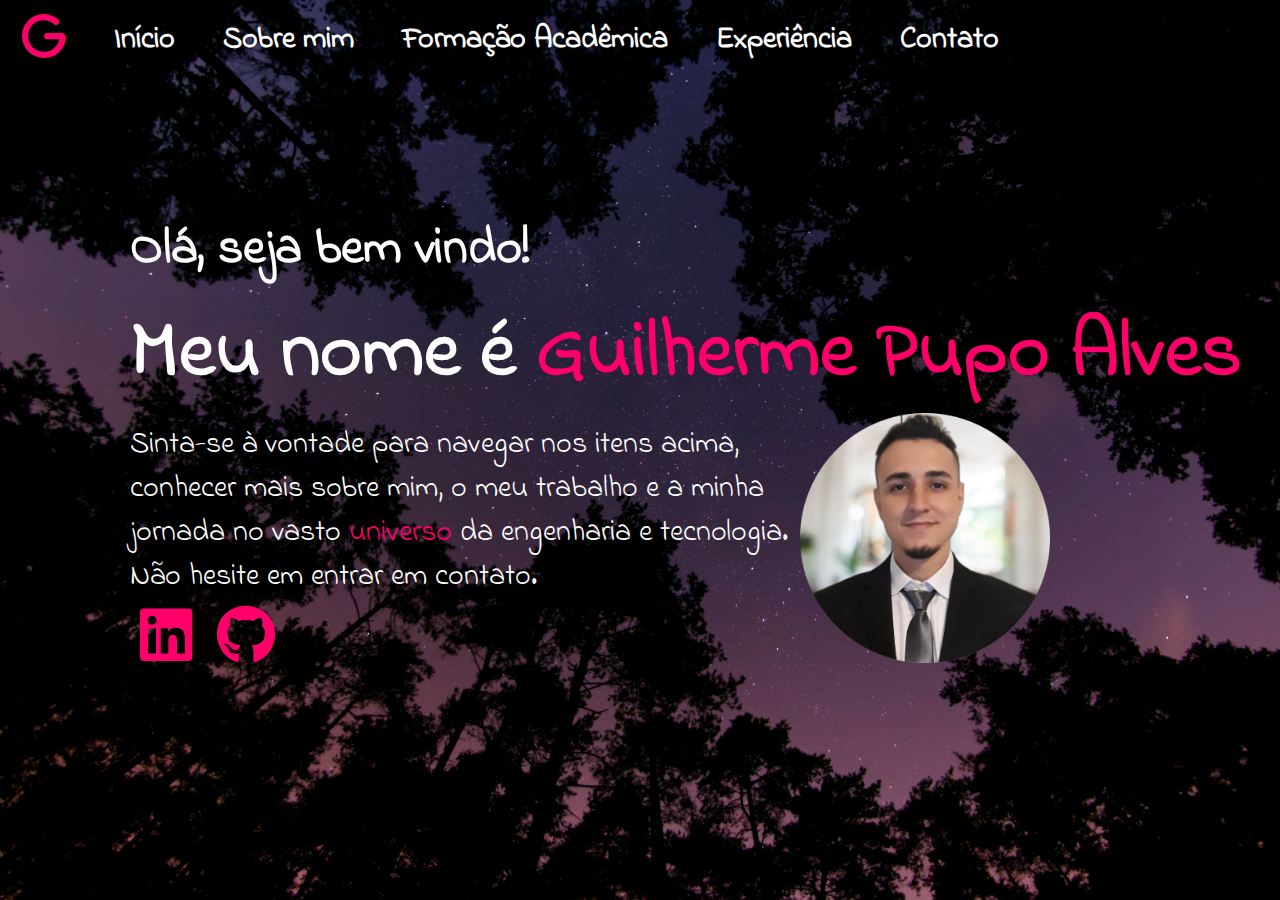
<file: index.html>
<!DOCTYPE html>
<html lang="en">
<head>
    <meta charset="UTF-8">
    <meta name="viewport" content="width=device-width, initial-scale=1.0">
    <title>Bem vindo - Gui Pupo Alves</title>
    <link rel="stylesheet" href="styleindex.css">
    <link rel="stylesheet" href="https://cdnjs.cloudflare.com/ajax/libs/font-awesome/6.1.0/css/all.min.css">
</head>
<body>
    <div class="background">
        <header>
            <div class="logo">
                <i class="fa-solid fa-g fa-bounce"></i>
            </div><!--logo-->
            <div class="navbar">
                <li>
                    <a href="index.html">Início</a>
                </li>
                <li>
                    <a href="sobremim.html">Sobre mim</a>
                </li>
                <li>
                    <a href="formacao.html">Formação Acadêmica</a>
                </li>
                <li>
                    <a href="exp.html">Experiência</a>
                </li>
                <li>
                    <a href="contato.html">Contato</a>
                </li>

            </div><!--navbar-->
        </header>
        <div class="container-text">
            <div class="text">
                <h3>Olá, seja bem vindo!</h3>
                <h1>Meu nome é <span>Guilherme Pupo Alves</span></h1>
                <div class="fotoperfil">
                    <img class="foto" src="/imagens/fundo3redondo.png" width="250" height="250" alt="Foto de perfil">
                </div><!--foto-perfil-->
                <p>Sinta-se à vontade para navegar nos itens acima, <br> conhecer mais sobre mim, o meu trabalho e a minha jornada no vasto <span>universo</span> da engenharia e tecnologia.<br> Não hesite em entrar em contato.</p>
                <div class="redes">
                    <a href="https://www.linkedin.com/in/guipupoalves/" aria-label="Meu linkedin"><i class="fa-brands fa-linkedin"></i></a>
                    <a href="https://github.com/guipupoalves" aria-label="Meu Github"><i class="fa-brands fa-github"></i></a>
                </div>
            </div><!--texto-->
        </div>
    </div><!--background-->
</body>
</html>
</file>
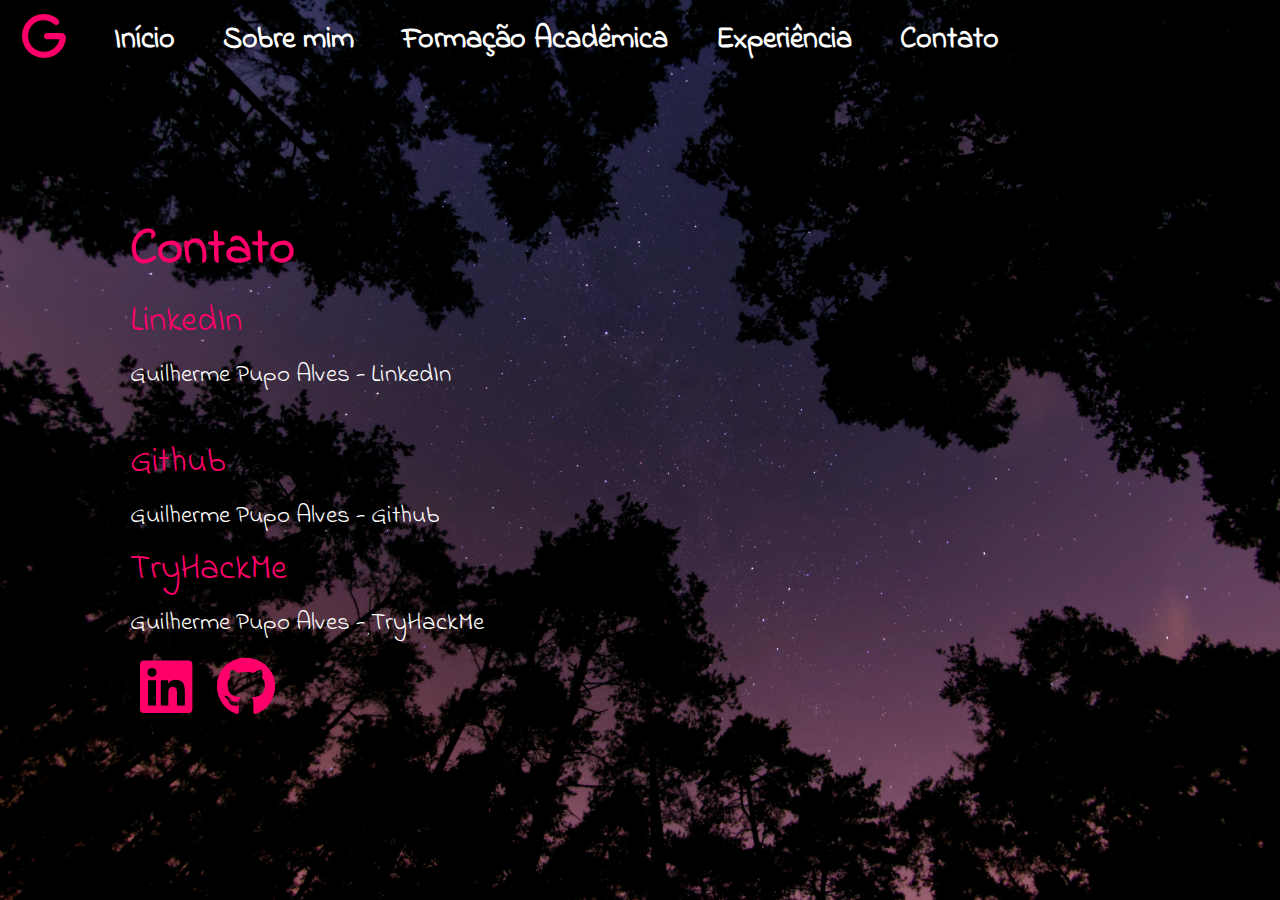
<file: contato.html>
<!DOCTYPE html>
<html lang="en">
<head>
    <meta charset="UTF-8">
    <meta name="viewport" content="width=device-width, initial-scale=1.0">
    <title>Bem vindo - Gui Pupo Alves</title>
    <link rel="stylesheet" href="stylecontato.css">
    <link rel="stylesheet" href="https://cdnjs.cloudflare.com/ajax/libs/font-awesome/6.1.0/css/all.min.css">
</head>
<body>
    <div class="background">
        <header>
            <div class="logo">
                <i class="fa-solid fa-g fa-bounce"></i>
            </div><!--logo-->
            <div class="navbar">
                <li>
                    <a href="index.html">Início</a>
                </li>
                <li>
                    <a href="sobremim.html">Sobre mim</a>
                </li>
                <li>
                    <a href="formacao.html">Formação Acadêmica</a>
                </li>
                <li>
                    <a href="exp.html">Experiência</a>
                </li>
                <li>
                    <a href="contato.html">Contato</a>
                </li>

            </div><!--navbar-->
        </header>
        <div class="container-text">
            <div class="text">
                <h3><span>Contato</span></h3>
                <p><span id="uni">LinkedIn</span><br>
                    <p id="descricao"><a id="links" href="https://www.linkedin.com/in/guipupoalves/">Guilherme Pupo Alves - LinkedIn</a></p>
                </p>
                <br>
                <p><span id="uni">Github</span><br>
                    <p id="descricao"><a id="links" href="https://github.com/guipupoalves">Guilherme Pupo Alves - Github</a></p>
                </p>
                <p><span id="uni">TryHackMe</span><br>
                    <p id="descricao"><a id="links" href="https://tryhackme.com/p/GuiPz">Guilherme Pupo Alves - TryHackMe</a></p>
                </p>
                <div class="redes">
                    <a href="https://www.linkedin.com/in/guipupoalves/" aria-label="Meu linkedin"><i class="fa-brands fa-linkedin"></i></a>
                    <a href="https://github.com/guipupoalves" aria-label="Meu github"><i class="fa-brands fa-github"></i></a>
                </div>
            </div><!--texto-->
        </div>
    </div><!--background-->
</body>
</html>
</file>
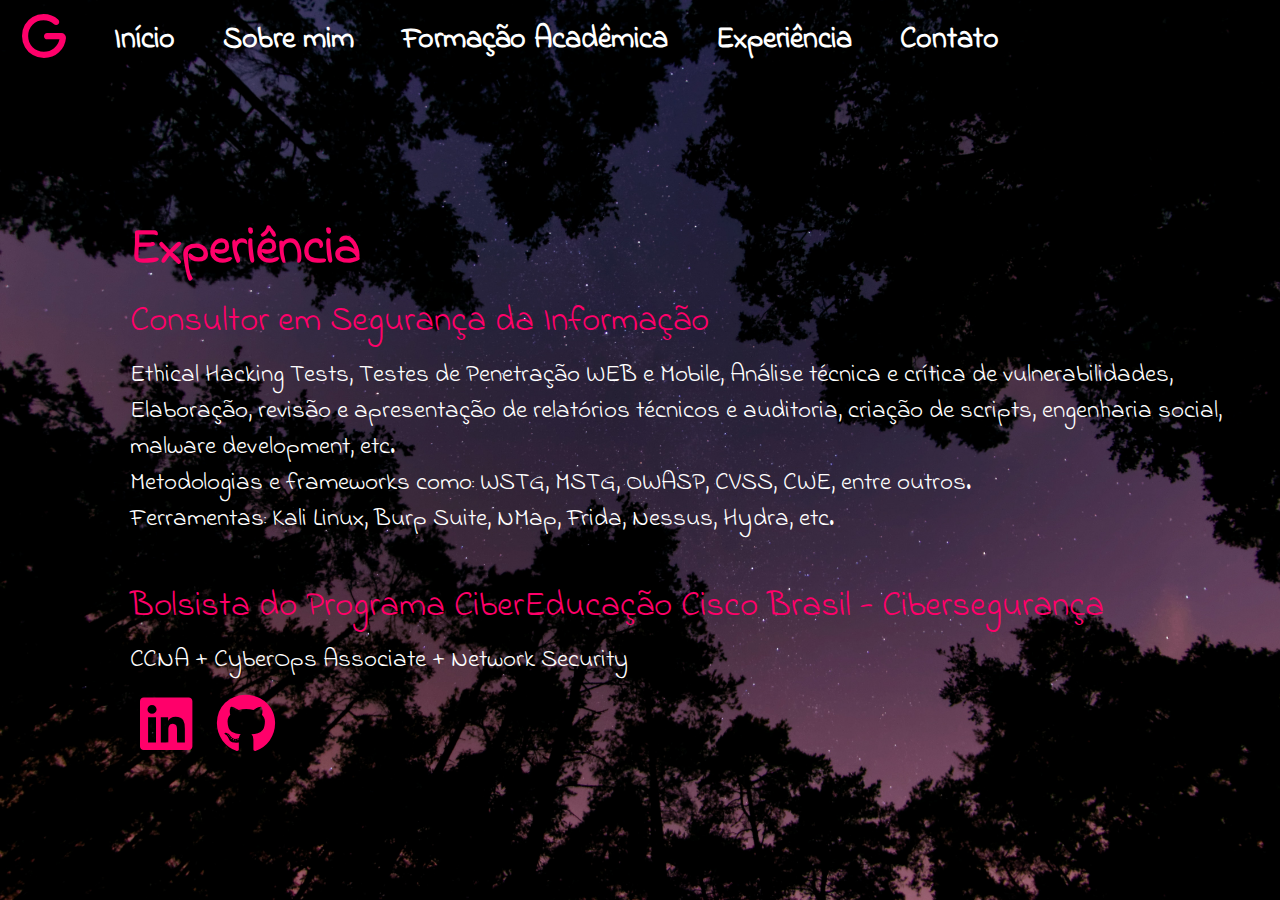
<file: exp.html>
<!DOCTYPE html>
<html lang="en">
<head>
    <meta charset="UTF-8">
    <meta name="viewport" content="width=device-width, initial-scale=1.0">
    <title>Bem vindo - Gui Pupo Alves</title>
    <link rel="stylesheet" href="styleexp.css">
    <link rel="stylesheet" href="https://cdnjs.cloudflare.com/ajax/libs/font-awesome/6.1.0/css/all.min.css">
</head>
<body>
    <div class="background">
        <header>
            <div class="logo">
                <i class="fa-solid fa-g fa-bounce"></i>
            </div><!--logo-->
            <div class="navbar">
                <li>
                    <a href="index.html">Início</a>
                </li>
                <li>
                    <a href="sobremim.html">Sobre mim</a>
                </li>
                <li>
                    <a href="formacao.html">Formação Acadêmica</a>
                </li>
                <li>
                    <a href="exp.html">Experiência</a>
                </li>
                <li>
                    <a href="contato.html">Contato</a>
                </li>

            </div><!--navbar-->
        </header>
        <div class="container-text">
            <div class="text">
                <h3><span>Experiência</span></h3>
                <p><span id="uni">Consultor em Segurança da Informação</span><br>
                    <p id="descricao">Ethical Hacking Tests, Testes de Penetração WEB e Mobile, Análise técnica  e crítica de vulnerabilidades, Elaboração, revisão e apresentação de relatórios técnicos e auditoria, criação de scripts, engenharia social, malware development, etc.<br> Metodologias e frameworks como: WSTG, MSTG, OWASP, CVSS, CWE, entre outros.<br>
                    Ferramentas: Kali Linux, Burp Suite, NMap, Frida, Nessus, Hydra, etc.</p>
                </p>
                <br>
                <p><span id="uni">Bolsista do Programa CiberEducação Cisco Brasil - Cibersegurança</span><br>
                    <p id="descricao">CCNA + CyberOps Associate + Network Security</p>
                </p>
                <div class="redes">
                    <a href="https://www.linkedin.com/in/guipupoalves/" aria-label="Meu linkedin"><i class="fa-brands fa-linkedin"></i></a>
                    <a href="https://github.com/guipupoalves" aria-label="Meu github"><i class="fa-brands fa-github"></i></a>
                </div>
            </div><!--texto-->
        </div>
    </div><!--background-->
</body>
</html>
</file>
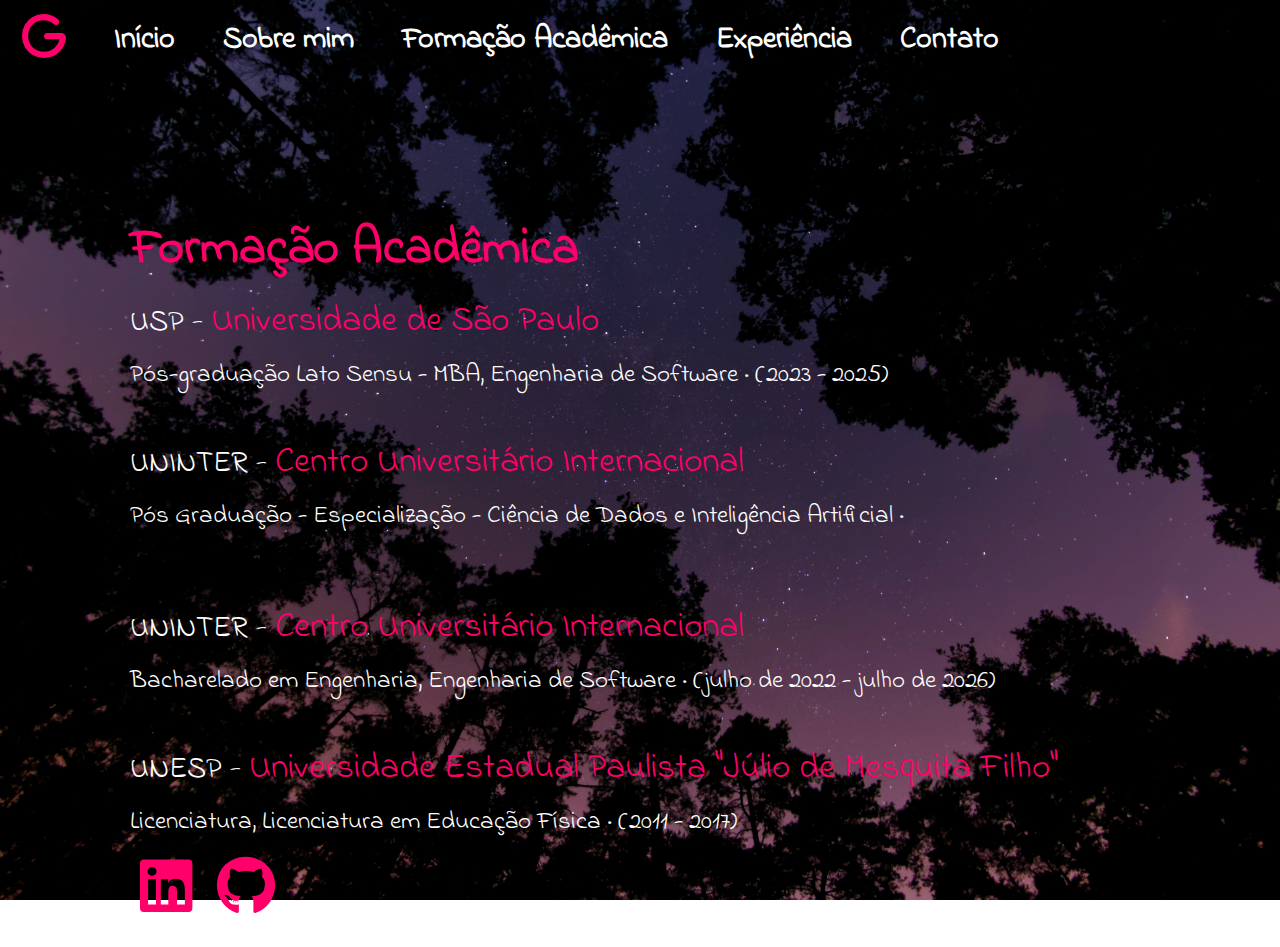
<file: formacao.html>
<!DOCTYPE html>
<html lang="en">
<head>
    <meta charset="UTF-8">
    <meta name="viewport" content="width=device-width, initial-scale=1.0">
    <title>Bem vindo - Gui Pupo Alves</title>
    <link rel="stylesheet" href="styleformacao.css">
    <link rel="stylesheet" href="https://cdnjs.cloudflare.com/ajax/libs/font-awesome/6.1.0/css/all.min.css">
</head>
<body>
    <div class="background">
        <header>
            <div class="logo">
                <i class="fa-solid fa-g fa-bounce"></i>
            </div><!--logo-->
            <div class="navbar">
                <li>
                    <a href="index.html">Início</a>
                </li>
                <li>
                    <a href="sobremim.html">Sobre mim</a>
                </li>
                <li>
                    <a href="formacao.html">Formação Acadêmica</a>
                </li>
                <li>
                    <a href="exp.html">Experiência</a>
                </li>
                <li>
                    <a href="contato.html">Contato</a>
                </li>

            </div><!--navbar-->
        </header>
        <div class="container-text">
            <div class="text">
                <h3><span>Formação Acadêmica</span></h3>
                <p>USP - <span id="uni">Universidade de São Paulo</span><br>
                    <p id="descricao">Pós-graduação Lato Sensu - MBA, Engenharia de Software · (2023 - 2025)</p>
                </p>
                                <br>
                <p>UNINTER - <span id="uni">Centro Universitário Internacional</span><br>
                    <p id="descricao">Pós Graduação - Especialização - Ciência de Dados e Inteligência Artificial · </p>
                </p>
                <br>
                <br>
                <p>UNINTER - <span id="uni">Centro Universitário Internacional</span><br>
                    <p id="descricao">Bacharelado em Engenharia, Engenharia de Software · (julho de 2022 - julho
                        de 2026)</p>
                </p>
                <br>
                <p>UNESP - <span id="uni">Universidade Estadual Paulista "Júlio de Mesquita Filho"</span><br>
                    <p id="descricao">Licenciatura, Licenciatura em Educação Física · (2011 - 2017)</p>
                </p>
                <div class="redes">
                    <a href="https://www.linkedin.com/in/guipupoalves/" aria-label="Meu linkedin"><i class="fa-brands fa-linkedin"></i></a>
                    <a href="https://github.com/guipupoalves" aria-label="Meu github"><i class="fa-brands fa-github"></i></a>
                </div>
            </div><!--texto-->
        </div>
    </div><!--background-->
</body>
</html>
</file>
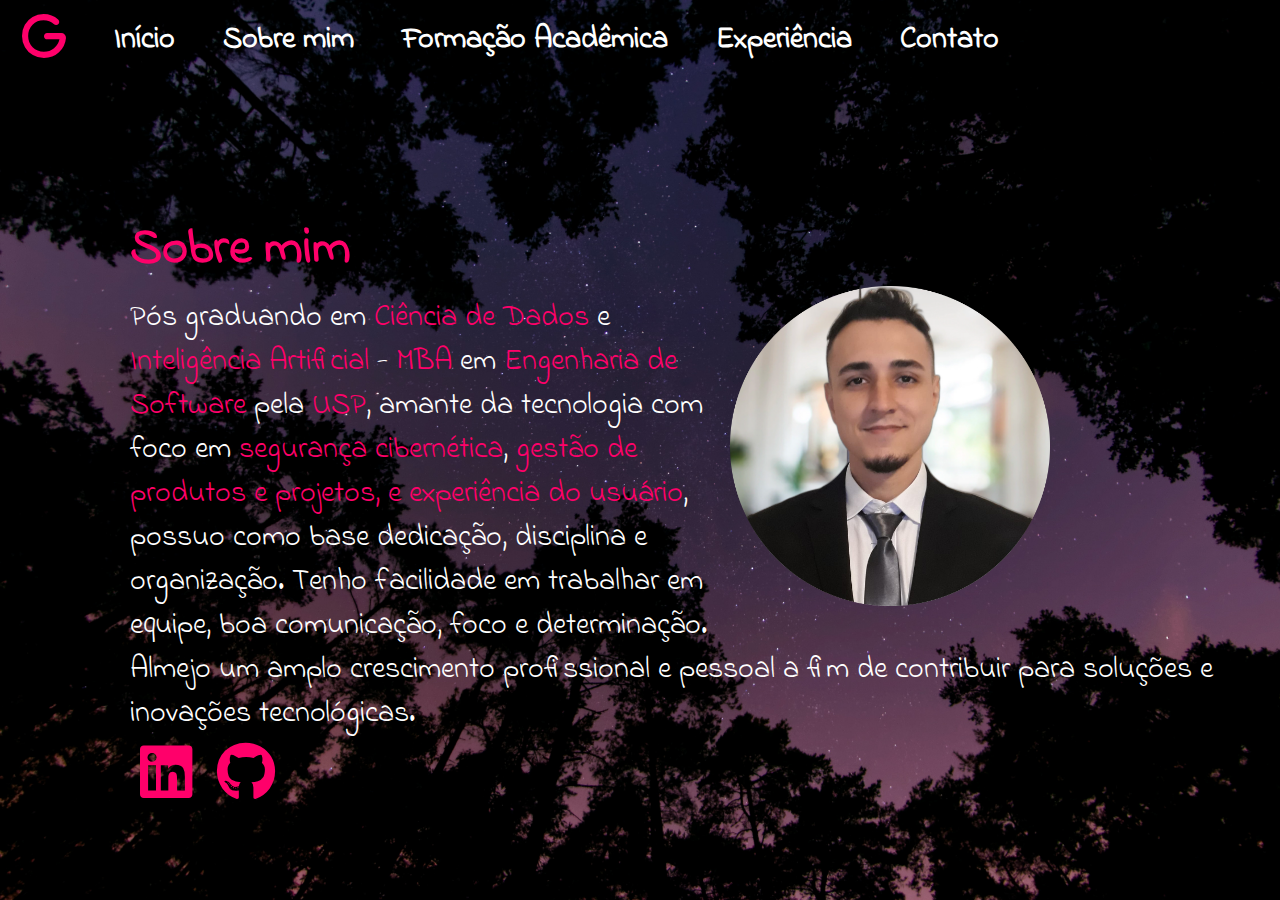
<file: sobremim.html>
<!DOCTYPE html>
<html lang="en">
<head>
    <meta charset="UTF-8">
    <meta name="viewport" content="width=device-width, initial-scale=1.0">
    <title>Bem vindo - Gui Pupo Alves</title>
    <link rel="stylesheet" href="stylesobremim.css">
    <link rel="stylesheet" href="https://cdnjs.cloudflare.com/ajax/libs/font-awesome/6.1.0/css/all.min.css">
</head>
<body>
    <div class="background">
        <header>
            <div class="logo">
                <i class="fa-solid fa-g fa-bounce"></i>
            </div><!--logo-->
            <div class="navbar">
                <li>
                    <a href="index.html">Início</a>
                </li>
                <li>
                    <a href="sobremim.html">Sobre mim</a>
                </li>
                <li>
                    <a href="formacao.html">Formação Acadêmica</a>
                </li>
                <li>
                    <a href="exp.html">Experiência</a>
                </li>
                <li>
                    <a href="contato.html">Contato</a>
                </li>

            </div><!--navbar-->
        </header>
        <div class="container-text">
            <div class="text">
                <h3><span>Sobre mim</span></h3>
                <div class="fotoperfil">
                    <img class="foto" src="/imagens/fundo3redondo.png" width="320" height="320" alt="Foto de perfil">
                </div><!--foto-perfil-->
                <p>Pós graduando em <span>Ciência de Dados</span> e <span>Inteligência Artificial</span> - <span>MBA</span> em <span>Engenharia de Software</span> pela <span>USP</span>, amante da tecnologia com foco em <span>segurança cibernética</span>, <span>gestão de produtos e projetos, e experiência do usuário</span>, possuo como base dedicação, disciplina e organização. Tenho facilidade em trabalhar em equipe, boa comunicação, foco e determinação.<br> Almejo um amplo crescimento profissional e pessoal a fim de contribuir para soluções e inovações tecnológicas.
                </p>
                <div class="redes">
                    <a href="https://www.linkedin.com/in/guipupoalves/" aria-label="Meu linkedin"><i class="fa-brands fa-linkedin"></i></a>
                    <a href="https://github.com/guipupoalves" aria-label="Meu github"><i class="fa-brands fa-github"></i></a>
                </div>
            </div><!--texto-->
        </div>
    </div><!--background-->
</body>
</html>
</file>
<file: styleindex.css>
@import url('https://fonts.googleapis.com/css2?family=Indie+Flower&display=swap');

*{
    margin: 0;
    padding: 0;
    box-sizing: border-box;
    text-decoration: none;
    list-style: none;
    font-family: 'Indie Flower', cursive;
}

body{
    overflow: hidden;
}

.background{
    background: linear-gradient(rgba(0, 0, 0, 0.5), rgba(0, 0, 0, 0.5));
    background-image: url(/imagens/back27.jpg);
    background-size: cover;
    background-position: center;
    width: 100%;
    height: 100vh;
}

header{
    display: flex;
    justify-content: space-around;
    max-width: 100%;
    align-items: center;
    text-align: center;
    padding-top: 1rem;
}

.logo i{
    height: 40px;
    width: 40px;
    background-color: transparent;
    color: rgb(255, 0, 106);
    border-radius: 50%;
    display: inline-flex;
    align-items: center;
    justify-content: center;
    font-size: 50px;
}

.navbar{
    display: flex;
    margin-right: 20%;
    gap: 3rem;
    font-weight: 700;
    cursor: pointer;
}

.navbar a{
   color: white;
   font-size: 30px;
}

.navbar a:hover{
    color:rgb(255, 0, 106);
    transition: 0.2s all;
}

.container-text{
    padding: 150px 0 0 130px;
}

.text h3{
    color: white;
    font-size: 50px;
}

.text h1{
    color: white;
    margin-top: 10px;
    font-size: 80px;
}

.text span{
    color: rgb(255, 0, 106);
}

.text p{
    color: white;
    font-size: 30px;
    font-weight: 400;
    margin-top: 10px;
}

.redes a{
    color: rgb(255, 0, 106);
    font-size: 60px;
    padding: 10px;
    margin-top: 20px;
}

.foto{
    position: relative;
    float: right;
    margin-right: 20%;
}

@media screen and (max-width: 768px){

    .background{
        background-size: cover;
        background-attachment: fixed; 
        height: 1000px;
    }

    .navbar{
        margin-left: 5px;
        gap: 1rem;
        width: 100%;
        padding: 0px;
    }

    .navbar a{
        font-size: 15px;
        width: 100%;
        padding: 0px;
    }

    .container-text{
        padding: 0;
    }

    .text h3{
        margin-left: 5px;
        margin-top: 40px;
        font-size: 20px;
        display: block;
    }

    .text h1{
        font-size: 30px;
        width: 100%;
    }
    
    *{
        box-sizing: border-box;
        width: 100%;
        margin-left: 0;
        margin-right: 0;
        padding: 0;
    }

    .container-text p{
        font-size: 20px;
        float: right;
        text-align: center;
        width: 100%;
    }

    .foto{
        margin-left: 50%;
        margin-right: 38%;
        width: 100px;
        height: 100px;
    }

    header{
        display: block;
        width: 100%;
        height: auto;
    }

    .redes a{
        font-size: 50px;
        margin-left: 40%;
    }
}
</file>
<file: stylecontato.css>
@import url('https://fonts.googleapis.com/css2?family=Indie+Flower&display=swap');

*{
    margin: 0;
    padding: 0;
    box-sizing: border-box;
    text-decoration: none;
    list-style: none;
    font-family: 'Indie Flower', cursive;
}

body{
    overflow: hidden;
}

.background{
    background: linear-gradient(rgba(0, 0, 0, 0.5), rgba(0, 0, 0, 0.5));
    background-image: url(/imagens/back27.jpg);
    background-size: cover;
    background-position: center;
    width: 100%;
    height: 100vh;
}

header{
    display: flex;
    justify-content: space-around;
    max-width: 100%;
    align-items: center;
    text-align: center;
    padding-top: 1rem;
}

.logo i{
    height: 40px;
    width: 40px;
    background-color: transparent;
    color: rgb(255, 0, 106);
    border-radius: 50%;
    display: inline-flex;
    align-items: center;
    justify-content: center;
    font-size: 50px;
}

.navbar{
    display: flex;
    margin-right: 20%;
    gap: 3rem;
    font-weight: 700;
    cursor: pointer;
}

.navbar a{
   color: white;
   font-size: 30px;
}

.navbar a:hover{
    color:rgb(255, 0, 106);
    transition: 0.2s all;
}

.container-text{
    padding: 150px 0 0 130px;
}

.text h3{
    color: white;
    font-size: 50px;
}

.text h1{
    color: white;
    margin-top: 10px;
    font-size: 80px;
}

.text span{
    color: rgb(255, 0, 106);
}

.text p{
    color: white;
    font-size: 30px;
    font-weight: 400;
    margin-top: 10px;
}

.redes a{
    color: rgb(255, 0, 106);
    font-size: 60px;
    padding: 10px;
    margin-top: 20px;
}

#uni{
    font-size: 35px;

}

#descricao{
    font-size: 25px;
}

#links{
    color: white;
}

@media screen and (max-width: 768px){

    .background{
        background-size: cover;
        background-attachment: fixed; 
        height: 1000px;
    }

    .navbar{
        margin-left: 5px;
        gap: 1rem;
        width: 100%;
        padding: 0px;
    }

    .navbar a{
        font-size: 15px;
        width: 100%;
        padding: 0px;
    }

    .container-text{
        padding: 0;
    }

    .text h3{
        margin-left: 5px;
        margin-top: 40px;
        font-size: 20px;
        display: block;
    }

    .text h1{
        font-size: 30px;
        width: 100%;
    }
    
    *{
        box-sizing: border-box;
        width: 100%;
        margin-left: 0;
        margin-right: 0;
        padding: 0;
    }

    .container-text p{
        font-size: 20px;
        float: right;
        text-align: center;
        width: 100%;
    }

    .container-text h3{
        font-size: 40px;
        padding: 0;
        margin-left: 34%;
    }

    .foto{
        margin-left: 50%;
        margin-right: 38%;
        width: 100px;
        height: 100px;
    }

    header{
        display: block;
        width: 100%;
        height: auto;
    }

    .redes a{
        font-size: 50px;
        margin-left: 40%;
    }
}
</file>
<file: styleexp.css>
@import url('https://fonts.googleapis.com/css2?family=Indie+Flower&display=swap');

*{
    margin: 0;
    padding: 0;
    box-sizing: border-box;
    text-decoration: none;
    list-style: none;
    font-family: 'Indie Flower', cursive;
}

body{
    overflow: hidden;
}

.background{
    background: linear-gradient(rgba(0, 0, 0, 0.5), rgba(0, 0, 0, 0.5));
    background-image: url(/imagens/back27.jpg);
    background-size: cover;
    background-position: center;
    width: 100%;
    height: 100vh;
}

header{
    display: flex;
    justify-content: space-around;
    max-width: 100%;
    align-items: center;
    text-align: center;
    padding-top: 1rem;
}

.logo i{
    height: 40px;
    width: 40px;
    background-color: transparent;
    color: rgb(255, 0, 106);
    border-radius: 50%;
    display: inline-flex;
    align-items: center;
    justify-content: center;
    font-size: 50px;
}

.navbar{
    display: flex;
    margin-right: 20%;
    gap: 3rem;
    font-weight: 700;
    cursor: pointer;
}

.navbar a{
   color: white;
   font-size: 30px;
}

.navbar a:hover{
    color:rgb(255, 0, 106);
    transition: 0.2s all;
}

.container-text{
    padding: 150px 0 0 130px;
}

.text h3{
    color: white;
    font-size: 50px;
}

.text h1{
    color: white;
    margin-top: 10px;
    font-size: 80px;
}

.text span{
    color: rgb(255, 0, 106);
}

.text p{
    color: white;
    font-size: 30px;
    font-weight: 400;
    margin-top: 10px;
}

.redes a{
    color: rgb(255, 0, 106);
    font-size: 60px;
    padding: 10px;
    margin-top: 20px;
}

#uni{
    font-size: 35px;

}

#descricao{
    font-size: 25px;
}

@media screen and (max-width: 768px){

    .background{
        background-size: cover;
        background-attachment: fixed; 
        height: 1000px;
    }

    .navbar{
        margin-left: 5px;
        gap: 1rem;
        width: 100%;
        padding: 0px;
    }

    .navbar a{
        font-size: 15px;
        width: 100%;
        padding: 0px;
    }

    .container-text{
        padding: 0;
    }

    .text h3{
        margin-left: 5px;
        margin-top: 40px;
        font-size: 20px;
        display: block;
    }

    .text h1{
        font-size: 30px;
        width: 100%;
    }
    
    *{
        box-sizing: border-box;
        width: 100%;
        margin-left: 0;
        margin-right: 0;
        padding: 0;
    }

    .container-text p{
        font-size: 20px;
        float: right;
        text-align: center;
        width: 100%;
    }

    .container-text h3{
        padding: 0;
        margin-left: 38%;
    }

    #exp{
        font-size: 24px;
    }

    #descricao{
        font-size: 18px;
    }

    .foto{
        margin-left: 50%;
        margin-right: 38%;
        width: 100px;
        height: 100px;
    }

    header{
        display: block;
        width: 100%;
        height: auto;
    }

    .redes a{
        font-size: 50px;
        margin-left: 40%;
    }
}
</file>
<file: styleformacao.css>
@import url('https://fonts.googleapis.com/css2?family=Indie+Flower&display=swap');

*{
    margin: 0;
    padding: 0;
    box-sizing: border-box;
    text-decoration: none;
    list-style: none;
    font-family: 'Indie Flower', cursive;
}

body{
    overflow: hidden;
}

.background{
    background: linear-gradient(rgba(0, 0, 0, 0.5), rgba(0, 0, 0, 0.5));
    background-image: url(/imagens/back27.jpg);
    background-size: cover;
    background-position: center;
    width: 100%;
    height: 100vh;
}

header{
    display: flex;
    justify-content: space-around;
    max-width: 100%;
    align-items: center;
    text-align: center;
    padding-top: 1rem;
}

.logo i{
    height: 40px;
    width: 40px;
    background-color: transparent;
    color: rgb(255, 0, 106);
    border-radius: 50%;
    display: inline-flex;
    align-items: center;
    justify-content: center;
    font-size: 50px;
}

.navbar{
    display: flex;
    margin-right: 20%;
    gap: 3rem;
    font-weight: 700;
    cursor: pointer;
}

.navbar a{
   color: white;
   font-size: 30px;
}

.navbar a:hover{
    color:rgb(255, 0, 106);
    transition: 0.2s all;
}

.container-text{
    padding: 150px 0 0 130px;
}

.text h3{
    color: white;
    font-size: 50px;
}

.text h1{
    color: white;
    margin-top: 10px;
    font-size: 80px;
}

.text span{
    color: rgb(255, 0, 106);
}

.text p{
    color: white;
    font-size: 30px;
    font-weight: 400;
    margin-top: 10px;
}

.redes a{
    color: rgb(255, 0, 106);
    font-size: 60px;
    padding: 10px;
    margin-top: 20px;
}

#uni{
    font-size: 35px;

}

#descricao{
    font-size: 25px;
}

@media screen and (max-width: 768px){

    .background{
        background-size: cover;
        background-attachment: fixed; 
        height: 1000px;
    }

    .navbar{
        margin-left: 5px;
        gap: 1rem;
        width: 100%;
        padding: 0px;
    }

    .navbar a{
        font-size: 15px;
        width: 100%;
        padding: 0px;
    }

    .container-text{
        padding: 0;
    }

    .text h3{
        margin-left: 5px;
        margin-top: 40px;
        font-size: 20px;
        display: block;
    }

    .text h1{
        font-size: 30px;
        width: 100%;
    }
    
    *{
        box-sizing: border-box;
        width: 100%;
        margin-left: 0;
        margin-right: 0;
        padding: 0;
    }

    .container-text p{
        font-size: 20px;
        float: right;
        text-align: center;
        width: 100%;
    }

    .container-text h3{
        padding: 0;
        margin-left: 28%;
    }

    #uni{
        font-size: 25px;
    }

    #descricao{
        font-size: 20px;
    }



    .foto{
        margin-left: 50%;
        margin-right: 38%;
        width: 100px;
        height: 100px;
    }

    header{
        display: block;
        width: 100%;
        height: auto;
    }

    .redes a{
        font-size: 50px;
        margin-left: 40%;
    }

}
</file>
<file: stylesobremim.css>
@import url('https://fonts.googleapis.com/css2?family=Indie+Flower&display=swap');

*{
    margin: 0;
    padding: 0;
    box-sizing: border-box;
    text-decoration: none;
    list-style: none;
    font-family: 'Indie Flower', cursive;
}

body{
    overflow: hidden;
}

.background{
    background: linear-gradient(rgba(0, 0, 0, 0.5), rgba(0, 0, 0, 0.5));
    background-image: url(/imagens/back27.jpg);
    background-size: cover;
    background-position: center;
    width: 100%;
    height: 100vh;
}

header{
    display: flex;
    justify-content: space-around;
    max-width: 100%;
    align-items: center;
    text-align: center;
    padding-top: 1rem;
}

.logo i{
    height: 40px;
    width: 40px;
    background-color: transparent;
    color: rgb(255, 0, 106);
    border-radius: 50%;
    display: inline-flex;
    align-items: center;
    justify-content: center;
    font-size: 50px;
}

.navbar{
    display: flex;
    margin-right: 20%;
    gap: 3rem;
    font-weight: 700;
    cursor: pointer;
}

.navbar a{
   color: white;
   font-size: 30px;
}

.navbar a:hover{
    color:rgb(255, 0, 106);
    transition: 0.2s all;
}

.container-text{
    padding: 150px 0 0 130px;
}

.text h3{
    color: white;
    font-size: 50px;
}

.text h1{
    color: white;
    margin-top: 10px;
    font-size: 80px;
}

.text span{
    color: rgb(255, 0, 106);
}

.text p{
    color: white;
    font-size: 30px;
    font-weight: 400;
    margin-top: 10px;
}

.redes a{
    color: rgb(255, 0, 106);
    font-size: 60px;
    padding: 10px;
    margin-top: 20px;
}

.foto{
    position: relative;
    float: right;
    margin-right: 20%;
}

@media screen and (max-width: 768px){

    .background{
        background-size: cover;
        background-attachment: fixed; 
        height: 1000px;
    }

    .navbar{
        margin-left: 5px;
        gap: 1rem;
        width: 100%;
        padding: 0px;
    }

    .navbar a{
        font-size: 15px;
        width: 100%;
        padding: 0px;
    }

    .container-text{
        padding: 0;
    }

    .text h3{
        margin-left: 5px;
        margin-top: 40px;
        font-size: 20px;
        display: block;
    }

    .text h1{
        font-size: 30px;
        width: 100%;
    }
    
    *{
        box-sizing: border-box;
        width: 100%;
        margin-left: 0;
        margin-right: 0;
        padding: 0;
    }

    .container-text p{
        font-size: 20px;
        float: right;
        text-align: center;
        width: 100%;
    }

    .container-text h3{
        padding: 0;
        margin-left: 38%;
    }

    .foto{
        margin-left: 50%;
        margin-right: 38%;
        width: 100px;
        height: 100px;
    }

    header{
        display: block;
        width: 100%;
        height: auto;
    }

    .redes a{
        font-size: 50px;
        margin-left: 40%;
    }
}
</file>
